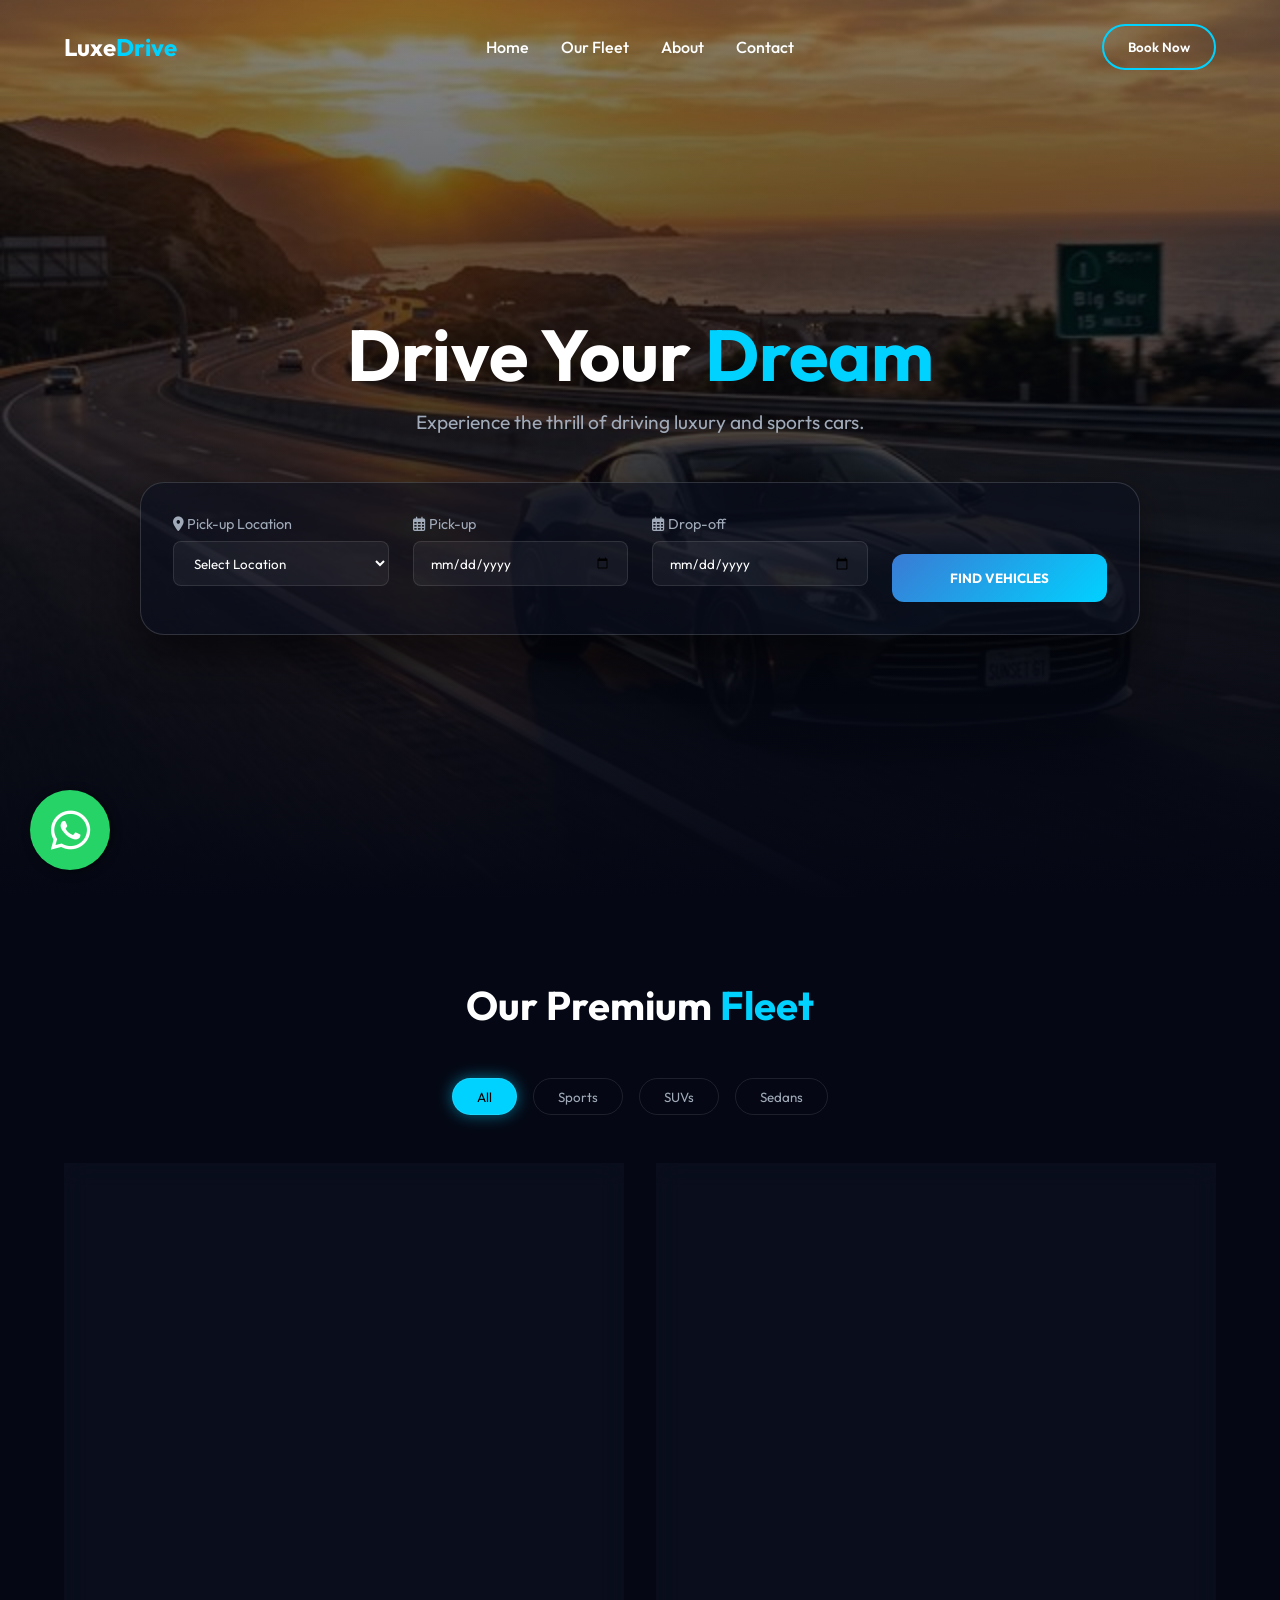
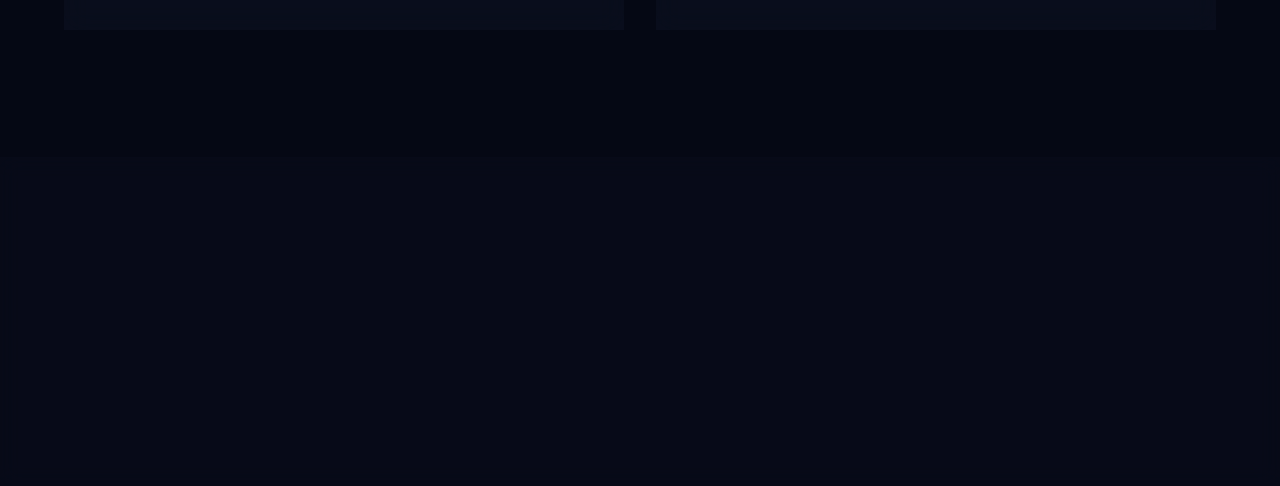
<file: index.html>
<!DOCTYPE html>
<html lang="en">
<head>
    <meta charset="UTF-8">
    <meta name="viewport" content="width=device-width, initial-scale=1.0">
    <title>LuxeDrive | Premium Car Rental</title>
    <link rel="stylesheet" href="style.css">
    <link href="https://fonts.googleapis.com/css2?family=Outfit:wght@300;400;500;600;700&display=swap" rel="stylesheet">
    <link href="https://cdnjs.cloudflare.com/ajax/libs/font-awesome/6.0.0/css/all.min.css" rel="stylesheet">
</head>
<body>
    <nav class="navbar" id="navbar">
        <div class="logo"><h2><a href="index.html" style="color:white; text-decoration:none;">Luxe<span>Drive</span></a></h2></div>
        <ul class="nav-links">
            <li><a href="index.html">Home</a></li>
            <li><a href="index.html#fleet">Our Fleet</a></li>
            <li><a href="about.html">About</a></li>
            <li><a href="contact.html">Contact</a></li>
        </ul>
        <button class="btn-primary" onclick="window.location.href='index.html#fleet'">Book Now</button>
        <div class="menu-toggle" id="mobile-menu"><i class="fas fa-bars"></i></div>
    </nav>
    <div class="mobile-nav" id="mobile-nav">
        <ul>
            <li><a href="index.html" class="mobile-link">Home</a></li>
            <li><a href="index.html#fleet" class="mobile-link">Our Fleet</a></li>
            <li><a href="about.html" class="mobile-link">About</a></li>
            <li><a href="contact.html" class="mobile-link">Contact</a></li>
            <li><button class="btn-primary mobile-link" onclick="window.location.href='index.html#fleet'">Book Now</button></li>
        </ul>
    </div>
    <header class="hero" id="home">
        <div class="hero-bg" style="background-image: url('images/hero_bg_1774338259567.png');"></div>
        <div class="hero-overlay"></div>
        <div class="hero-content fade-in">
            <h1>Drive Your <span>Dream</span></h1>
            <p>Experience the thrill of driving luxury and sports cars.</p>
            <div class="booking-widget slide-up">
                <form id="hero-booking-form" class="glass-form">
                    <div class="form-group">
                        <label><i class="fas fa-map-marker-alt"></i> Pick-up Location</label>
                        <select required id="pickup-location">
                            <option value="">Select Location</option>
                            <option value="airport">International Airport</option>
                        </select>
                    </div>
                    <div class="form-group">
                        <label><i class="far fa-calendar-alt"></i> Pick-up</label>
                        <input type="date" required id="pickup-date">
                    </div>
                    <div class="form-group">
                        <label><i class="far fa-calendar-alt"></i> Drop-off</label>
                        <input type="date" required id="dropoff-date">
                    </div>
                    <button type="submit" class="btn-gradient">Find Vehicles</button>
                </form>
            </div>
        </div>
    </header>
    <section class="fleet-section" id="fleet">
        <div class="section-title fade-in scroll-element">
            <h2>Our Premium <span>Fleet</span></h2>
        </div>
        <div class="filters fade-in scroll-element">
            <button class="filter-btn active" data-filter="all">All</button>
            <button class="filter-btn" data-filter="sports">Sports</button>
            <button class="filter-btn" data-filter="suv">SUVs</button>
            <button class="filter-btn" data-filter="sedan">Sedans</button>
        </div>
        <div class="car-grid" id="car-grid">
            <div class="car-card glass-card scroll-element" data-type="sports" data-price="250">
                <div class="car-image"><img src="images/sports_car_1774338280634.png" alt="Sports Car"><div class="car-badge">Sports</div></div>
                <div class="car-details">
                    <h3>Aero Sport Z</h3>
                    <div class="car-specs"><span><i class="fas fa-tachometer-alt"></i> 320 km/h</span><span><i class="fas fa-users"></i> 2 Seats</span></div>
                    <div class="car-price"><span class="price">₹250</span> / day</div>
                    <button class="btn-primary w-100 book-now-btn" data-car="Aero Sport Z" data-price="250">Book Now</button>
                </div>
            </div>
            <div class="car-card glass-card scroll-element" data-type="suv" data-price="180">
                <div class="car-image"><img src="images/luxury_suv_1774338299934.png" alt="Luxury SUV"><div class="car-badge">SUV</div></div>
                <div class="car-details">
                    <h3>Titan Prestige SUV</h3>
                    <div class="car-specs"><span><i class="fas fa-tachometer-alt"></i> 240 km/h</span><span><i class="fas fa-users"></i> 7 Seats</span></div>
                    <div class="car-price"><span class="price">₹180</span> / day</div>
                    <button class="btn-primary w-100 book-now-btn" data-car="Titan Prestige SUV" data-price="180">Book Now</button>
                </div>
            </div>
        </div>
    </section>

    <footer>
        <div class="footer-content">
            <div class="footer-grid">
                <div class="footer-info">
                    <div class="logo">
                        <h2>Luxe<span>Drive</span></h2>
                    </div>
                    <p class="footer-address">
                        <i class="fas fa-map-marker-alt"></i> 123 Luxury Avenue, Beverly Hills, CA 90210<br>
                        <i class="fas fa-phone-alt"></i> +1 (800) 555-LUXE<br>
                        <i class="fas fa-envelope"></i> concierge@luxedrive.com
                    </p>
                </div>
                <div class="footer-social">
                    <h3>Follow Us</h3>
                    <div class="social-icons">
                        <a href="#"><i class="fab fa-facebook-f"></i></a>
                        <a href="#"><i class="fab fa-twitter"></i></a>
                        <a href="#"><i class="fab fa-instagram"></i></a>
                        <a href="#"><i class="fab fa-youtube"></i></a>
                    </div>
                </div>
            </div>
            <div class="footer-bottom">
                <p>&copy; 2026 LuxeDrive Premium Car Rental. All rights reserved.</p>
            </div>
        </div>
    </footer>

    <div class="modal" id="booking-modal">
        <div class="modal-content glass-card">
            <span class="close-modal">&times;</span>
            <h2>Book <span id="modal-car-name">Car</span></h2>
            <form id="modal-booking-form">
                <div class="form-group"><label>Full Name</label><input type="text" required id="modal-name" placeholder="Enter your name"></div>
                <div class="form-group"><label>Email Address</label><input type="email" required id="modal-email" placeholder="Enter your email address"></div>
                <div class="form-group"><label>Mobile Number</label><input type="tel" required id="modal-mobile" placeholder="Enter your mobile number"></div>
                <div class="form-group"><label>Message / Special Request</label><textarea id="modal-message" placeholder="Any special requests or details?" style="background: rgba(255, 255, 255, 0.05); border: 1px solid rgba(255, 255, 255, 0.1); border-radius: 8px; padding: 0.8rem 1rem; color: var(--text-primary); outline: none; font-family: 'Outfit', sans-serif; resize: vertical; min-height: 80px;"></textarea></div>
                <div class="form-group"><label>Pick-up Date</label><input type="date" required id="modal-pickup-date"></div>
                <div class="form-group"><label>Drop-off Date</label><input type="date" required id="modal-dropoff-date"></div>
                <div class="price-calculator">
                    <p>Price per day: ₹<span id="modal-price-per-day">0</span></p>
                    <p>Total Days: <span id="modal-total-days">0</span></p>
                    <hr><h3>Total Cost: ₹<span id="modal-total-cost">0</span></h3>
                </div>
                <button type="submit" class="btn-gradient w-100">Confirm Booking</button>
            </form>
        </div>
    </div>
    <div id="toast" class="toast">Booking Confirmed successfully!</div>
    
    <!-- WhatsApp Floating Icon -->
    <a href="https://wa.me/1800555LUXE" class="whatsapp-float" target="_blank" rel="noopener noreferrer">
        <i class="fab fa-whatsapp"></i>
    </a>
    
    <script src="script.js"></script>
</body>
</html>
</file>
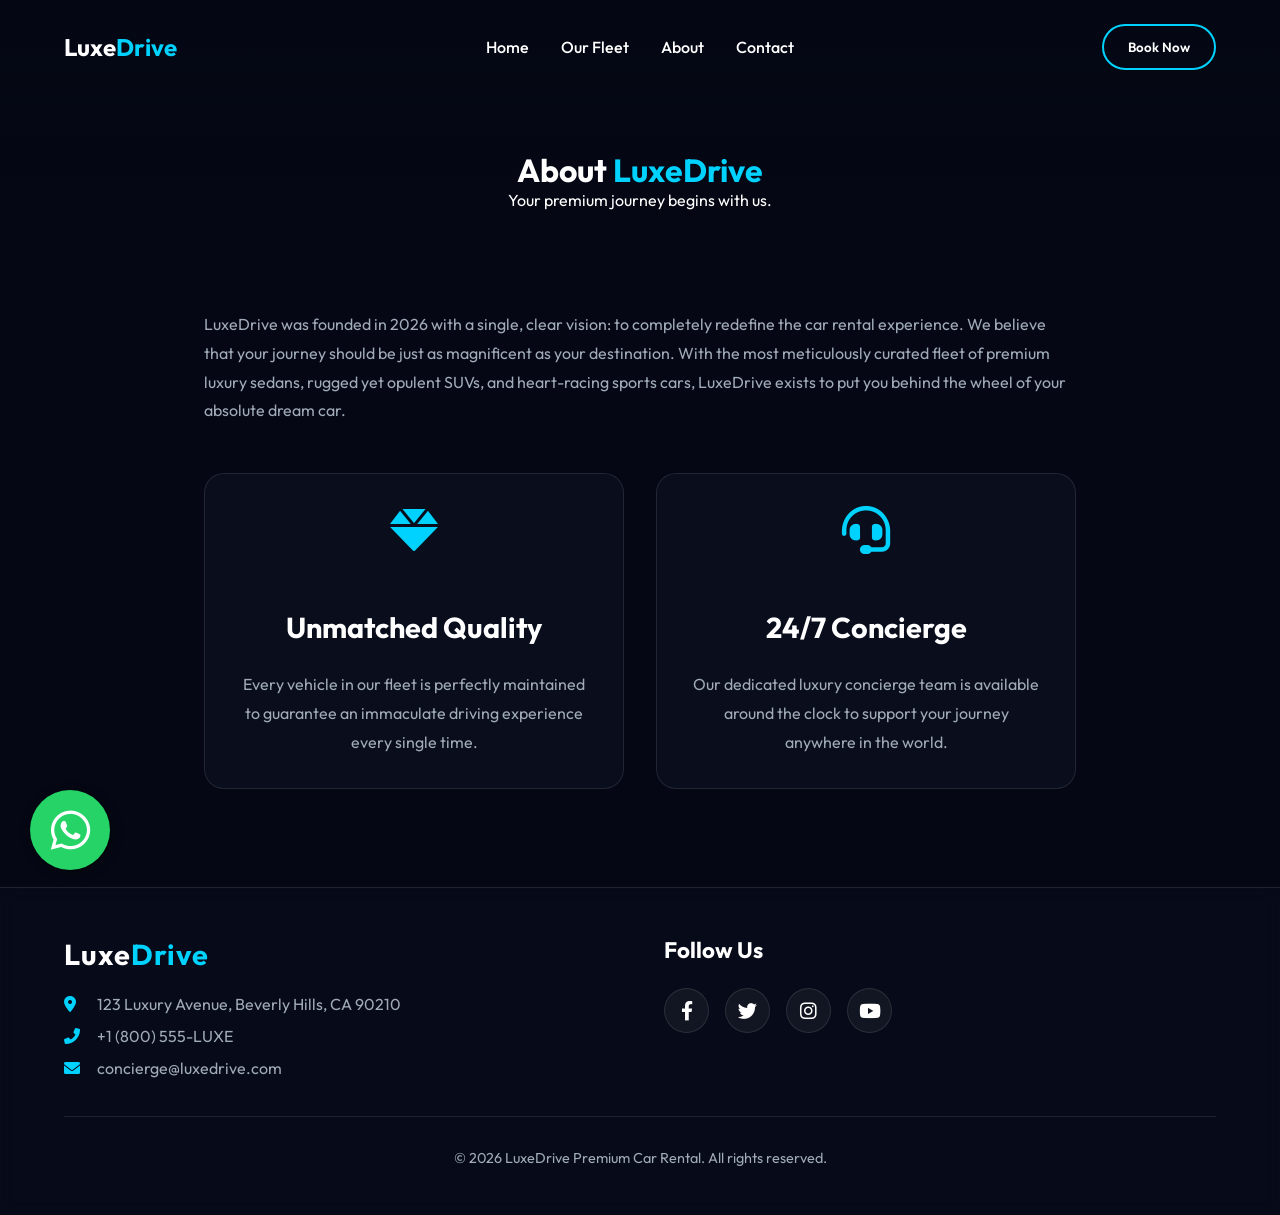
<file: about.html>
<!DOCTYPE html>
<html lang="en">
<head>
    <meta charset="UTF-8">
    <meta name="viewport" content="width=device-width, initial-scale=1.0">
    <title>About Us | LuxeDrive</title>
    <link rel="stylesheet" href="style.css">
    <link href="https://fonts.googleapis.com/css2?family=Outfit:wght@300;400;500;600;700&display=swap" rel="stylesheet">
    <link href="https://cdnjs.cloudflare.com/ajax/libs/font-awesome/6.0.0/css/all.min.css" rel="stylesheet">
    <style>
        .inner-page-header {
            padding: 150px 5% 50px;
            text-align: center;
            background: linear-gradient(to bottom, rgba(5,8,20,0.8), var(--bg-color));
        }
        .about-content {
            padding: 50px 5%;
            max-width: 1000px;
            margin: 0 auto;
            line-height: 1.8;
            color: var(--text-secondary);
        }
        .about-content h3 {
            color: var(--text-primary);
            margin: 2rem 0 1rem;
            font-size: 1.8rem;
        }
        .about-grid {
            display: grid;
            grid-template-columns: repeat(auto-fit, minmax(300px, 1fr));
            gap: 2rem;
            margin-top: 3rem;
        }
    </style>
</head>
<body>
    <nav class="navbar" id="navbar">
        <div class="logo"><h2><a href="index.html" style="color:white; text-decoration:none;">Luxe<span>Drive</span></a></h2></div>
        <ul class="nav-links">
            <li><a href="index.html">Home</a></li>
            <li><a href="index.html#fleet">Our Fleet</a></li>
            <li><a href="about.html">About</a></li>
            <li><a href="contact.html">Contact</a></li>
        </ul>
        <button class="btn-primary" onclick="window.location.href='index.html#fleet'">Book Now</button>
        <div class="menu-toggle" id="mobile-menu"><i class="fas fa-bars"></i></div>
    </nav>
    <div class="mobile-nav" id="mobile-nav">
        <ul>
            <li><a href="index.html" class="mobile-link">Home</a></li>
            <li><a href="index.html#fleet" class="mobile-link">Our Fleet</a></li>
            <li><a href="about.html" class="mobile-link">About</a></li>
            <li><a href="contact.html" class="mobile-link">Contact</a></li>
            <li><button class="btn-primary mobile-link" onclick="window.location.href='index.html#fleet'">Book Now</button></li>
        </ul>
    </div>

    <div class="inner-page-header fade-in">
        <h1>About <span>LuxeDrive</span></h1>
        <p>Your premium journey begins with us.</p>
    </div>

    <div class="about-content fade-in scroll-element">
        <p>LuxeDrive was founded in 2026 with a single, clear vision: to completely redefine the car rental experience. We believe that your journey should be just as magnificent as your destination. With the most meticulously curated fleet of premium luxury sedans, rugged yet opulent SUVs, and heart-racing sports cars, LuxeDrive exists to put you behind the wheel of your absolute dream car.</p>
        
        <div class="about-grid">
            <div class="glass-card" style="padding: 2rem; text-align:center;">
                <i class="fas fa-gem" style="font-size: 3rem; color: var(--accent-color); margin-bottom: 1rem;"></i>
                <h3>Unmatched Quality</h3>
                <p>Every vehicle in our fleet is perfectly maintained to guarantee an immaculate driving experience every single time.</p>
            </div>
            <div class="glass-card" style="padding: 2rem; text-align:center;">
                <i class="fas fa-headset" style="font-size: 3rem; color: var(--accent-color); margin-bottom: 1rem;"></i>
                <h3>24/7 Concierge</h3>
                <p>Our dedicated luxury concierge team is available around the clock to support your journey anywhere in the world.</p>
            </div>
        </div>
    </div>

    <footer>
        <div class="footer-content">
            <div class="footer-grid">
                <div class="footer-info">
                    <div class="logo">
                        <h2>Luxe<span>Drive</span></h2>
                    </div>
                    <p class="footer-address">
                        <i class="fas fa-map-marker-alt"></i> 123 Luxury Avenue, Beverly Hills, CA 90210<br>
                        <i class="fas fa-phone-alt"></i> +1 (800) 555-LUXE<br>
                        <i class="fas fa-envelope"></i> concierge@luxedrive.com
                    </p>
                </div>
                <div class="footer-social">
                    <h3>Follow Us</h3>
                    <div class="social-icons">
                        <a href="#"><i class="fab fa-facebook-f"></i></a>
                        <a href="#"><i class="fab fa-twitter"></i></a>
                        <a href="#"><i class="fab fa-instagram"></i></a>
                        <a href="#"><i class="fab fa-youtube"></i></a>
                    </div>
                </div>
            </div>
            <div class="footer-bottom">
                <p>&copy; 2026 LuxeDrive Premium Car Rental. All rights reserved.</p>
            </div>
        </div>
    </footer>

    <!-- WhatsApp Floating Icon -->
    <a href="https://wa.me/1800555LUXE" class="whatsapp-float" target="_blank" rel="noopener noreferrer">
        <i class="fab fa-whatsapp"></i>
    </a>

    <script src="script.js"></script>
</body>
</html>
</file>
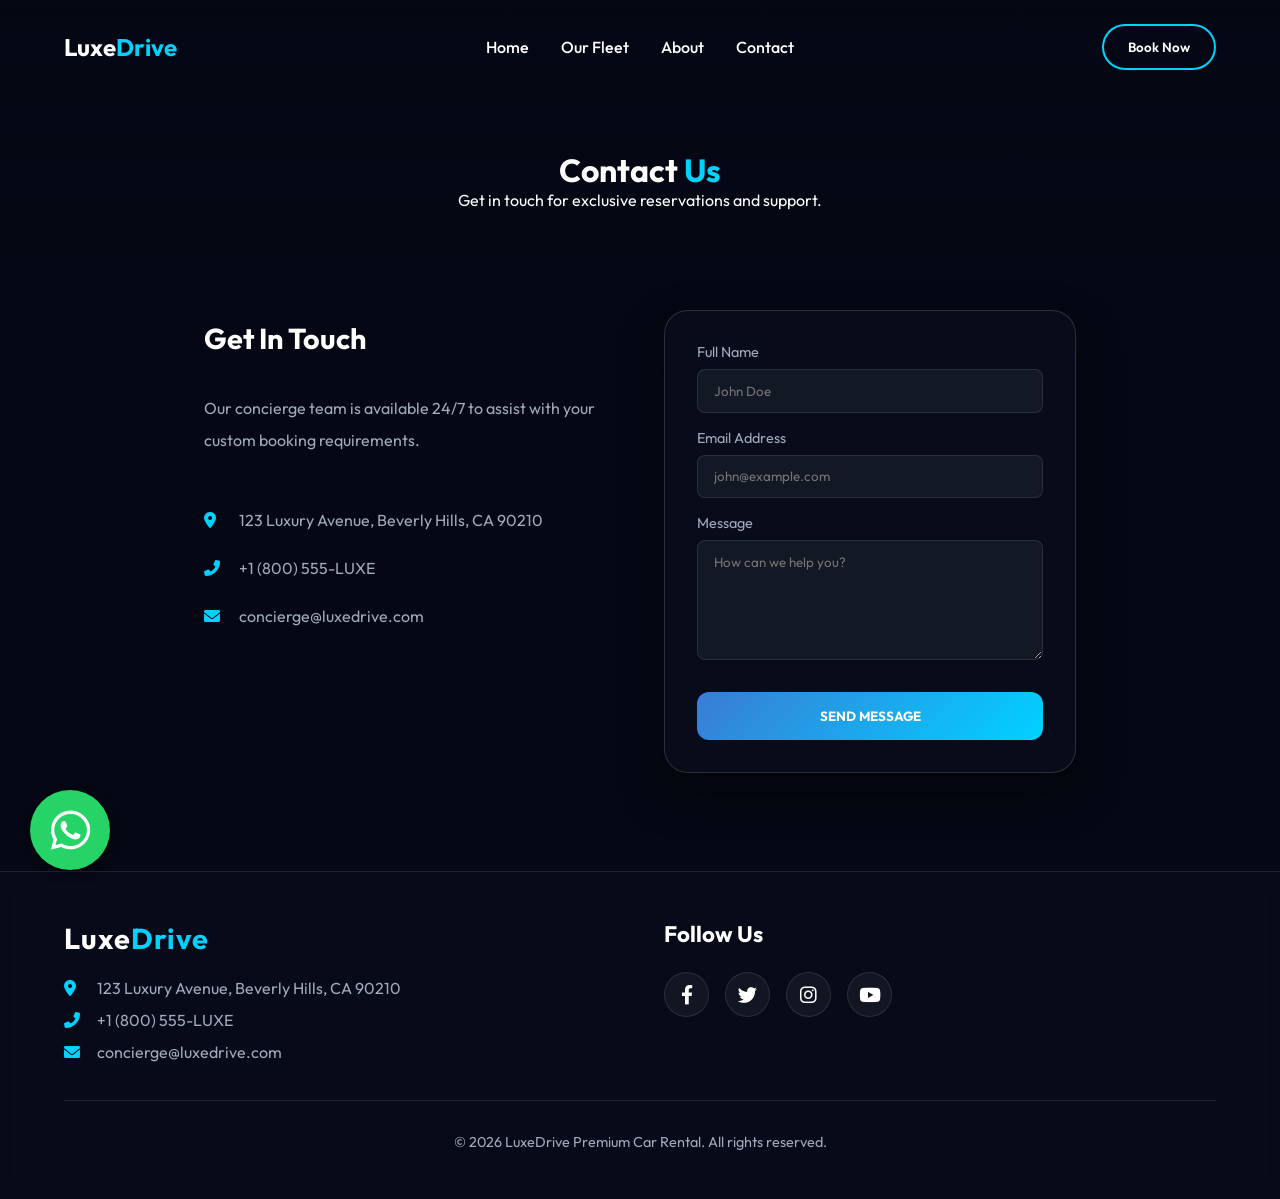
<file: contact.html>
<!DOCTYPE html>
<html lang="en">
<head>
    <meta charset="UTF-8">
    <meta name="viewport" content="width=device-width, initial-scale=1.0">
    <title>Contact Us | LuxeDrive</title>
    <link rel="stylesheet" href="style.css">
    <link href="https://fonts.googleapis.com/css2?family=Outfit:wght@300;400;500;600;700&display=swap" rel="stylesheet">
    <link href="https://cdnjs.cloudflare.com/ajax/libs/font-awesome/6.0.0/css/all.min.css" rel="stylesheet">
    <style>
        .inner-page-header {
            padding: 150px 5% 50px;
            text-align: center;
            background: linear-gradient(to bottom, rgba(5,8,20,0.8), var(--bg-color));
        }
        .contact-container {
            padding: 50px 5%;
            max-width: 1000px;
            margin: 0 auto;
            display: grid;
            grid-template-columns: 1fr 1fr;
            gap: 3rem;
        }
        .contact-info { color: var(--text-secondary); line-height: 2; }
        .contact-info h3 { color: var(--text-primary); margin-bottom: 1.5rem; font-size: 1.8rem; }
        .contact-info i { color: var(--accent-color); margin-right: 15px; width: 20px;}
        .contact-info p { margin-bottom: 1rem; display: flex; align-items: center; }
        
        @media (max-width: 768px) {
            .contact-container { grid-template-columns: 1fr; }
        }
    </style>
</head>
<body>
    <nav class="navbar" id="navbar">
        <div class="logo"><h2><a href="index.html" style="color:white; text-decoration:none;">Luxe<span>Drive</span></a></h2></div>
        <ul class="nav-links">
            <li><a href="index.html">Home</a></li>
            <li><a href="index.html#fleet">Our Fleet</a></li>
            <li><a href="about.html">About</a></li>
            <li><a href="contact.html">Contact</a></li>
        </ul>
        <button class="btn-primary" onclick="window.location.href='index.html#fleet'">Book Now</button>
        <div class="menu-toggle" id="mobile-menu"><i class="fas fa-bars"></i></div>
    </nav>
    <div class="mobile-nav" id="mobile-nav">
        <ul>
            <li><a href="index.html" class="mobile-link">Home</a></li>
            <li><a href="index.html#fleet" class="mobile-link">Our Fleet</a></li>
            <li><a href="about.html" class="mobile-link">About</a></li>
            <li><a href="contact.html" class="mobile-link">Contact</a></li>
            <li><button class="btn-primary mobile-link" onclick="window.location.href='index.html#fleet'">Book Now</button></li>
        </ul>
    </div>

    <div class="inner-page-header fade-in">
        <h1>Contact <span>Us</span></h1>
        <p>Get in touch for exclusive reservations and support.</p>
    </div>

    <div class="contact-container fade-in scroll-element">
        <div class="contact-info">
            <h3>Get In Touch</h3>
            <p>Our concierge team is available 24/7 to assist with your custom booking requirements.</p>
            <br>
            <p><i class="fas fa-map-marker-alt"></i> 123 Luxury Avenue, Beverly Hills, CA 90210</p>
            <p><i class="fas fa-phone-alt"></i> +1 (800) 555-LUXE</p>
            <p><i class="fas fa-envelope"></i> concierge@luxedrive.com</p>
        </div>
        
        <div class="contact-form-container">
            <form class="glass-form" onsubmit="event.preventDefault(); alert('Message Sent Successfully!'); window.location.reload();">
                <div class="form-group">
                    <label>Full Name</label>
                    <input type="text" required placeholder="John Doe">
                </div>
                <div class="form-group">
                    <label>Email Address</label>
                    <input type="email" required placeholder="john@example.com">
                </div>
                <div class="form-group">
                    <label>Message</label>
                    <textarea required placeholder="How can we help you?" style="background: rgba(255, 255, 255, 0.05); border: 1px solid rgba(255, 255, 255, 0.1); border-radius: 8px; padding: 0.8rem 1rem; color: var(--text-primary); outline: none; font-family: 'Outfit', sans-serif; resize: vertical; min-height: 120px;"></textarea>
                </div>
                <button type="submit" class="btn-gradient w-100" style="margin-top: 1rem;">Send Message</button>
            </form>
        </div>
    </div>

    <footer>
        <div class="footer-content">
            <div class="footer-grid">
                <div class="footer-info">
                    <div class="logo">
                        <h2>Luxe<span>Drive</span></h2>
                    </div>
                    <p class="footer-address">
                        <i class="fas fa-map-marker-alt"></i> 123 Luxury Avenue, Beverly Hills, CA 90210<br>
                        <i class="fas fa-phone-alt"></i> +1 (800) 555-LUXE<br>
                        <i class="fas fa-envelope"></i> concierge@luxedrive.com
                    </p>
                </div>
                <div class="footer-social">
                    <h3>Follow Us</h3>
                    <div class="social-icons">
                        <a href="#"><i class="fab fa-facebook-f"></i></a>
                        <a href="#"><i class="fab fa-twitter"></i></a>
                        <a href="#"><i class="fab fa-instagram"></i></a>
                        <a href="#"><i class="fab fa-youtube"></i></a>
                    </div>
                </div>
            </div>
            <div class="footer-bottom">
                <p>&copy; 2026 LuxeDrive Premium Car Rental. All rights reserved.</p>
            </div>
        </div>
    </footer>
    
    <!-- WhatsApp Floating Icon -->
    <a href="https://wa.me/1800555LUXE" class="whatsapp-float" target="_blank" rel="noopener noreferrer">
        <i class="fab fa-whatsapp"></i>
    </a>

    <script src="script.js"></script>
</body>
</html>
</file>
<file: style.css>
:root {
    --bg-color: #050814;
    --text-primary: #ffffff;
    --text-secondary: #a0aab8;
    --accent-color: #00d2ff;
    --accent-hover: #3a7bd5;
    --card-bg: rgba(16, 23, 41, 0.4);
    --glass-border: rgba(255, 255, 255, 0.1);
    --neon-shadow: 0 0 15px rgba(0, 210, 255, 0.5);
    --transition: all 0.3s ease;
}
* { margin: 0; padding: 0; box-sizing: border-box; font-family: 'Outfit', sans-serif; }
body { background-color: var(--bg-color); color: var(--text-primary); overflow-x: hidden; scroll-behavior: smooth; }
h1, h2, h3 { font-weight: 700; }
span { color: var(--accent-color); }
.w-100 { width: 100%; }

.glass-card {
    background: var(--card-bg);
    backdrop-filter: blur(12px);
    border: 1px solid var(--glass-border);
    border-radius: 20px;
}
.glass-form {
    background: rgba(10, 15, 30, 0.6);
    backdrop-filter: blur(16px);
    border: 1px solid rgba(255, 255, 255, 0.15);
    border-radius: 24px;
    padding: 2rem;
    box-shadow: 0 20px 40px rgba(0,0,0,0.5);
}

.btn-primary {
    background: transparent; border: 2px solid var(--accent-color);
    color: var(--text-primary); padding: 0.8rem 1.5rem;
    border-radius: 50px; cursor: pointer; font-weight: 600;
    transition: var(--transition);
}
.btn-primary:hover { background: var(--accent-color); color: #000; box-shadow: var(--neon-shadow); }
.btn-gradient {
    background: linear-gradient(135deg, var(--accent-hover), var(--accent-color));
    border: none; color: #fff; padding: 1rem; border-radius: 12px;
    cursor: pointer; font-weight: 700; transition: var(--transition); text-transform: uppercase;
}
.btn-gradient:hover { box-shadow: 0 10px 20px rgba(0, 210, 255, 0.4); transform: translateY(-2px); }

.navbar {
    position: fixed; top: 0; left: 0; width: 100%; padding: 1.5rem 5%;
    display: flex; justify-content: space-between; align-items: center;
    z-index: 1000; transition: var(--transition);
}
.navbar.scrolled {
    background: rgba(5, 8, 20, 0.9); backdrop-filter: blur(10px);
    padding: 1rem 5%; border-bottom: 1px solid var(--glass-border);
}
.nav-links { list-style: none; display: flex; gap: 2rem; }
.nav-links a {
    color: var(--text-primary); text-decoration: none; font-weight: 500;
}
.nav-links a:hover { color: var(--accent-color); }
.menu-toggle { display: none; font-size: 1.5rem; cursor: pointer; }
.mobile-nav {
    position: fixed; top: 0; right: -100%; width: 100%; height: 100vh;
    background: var(--bg-color); z-index: 999; display: flex;
    justify-content: center; align-items: center; transition: var(--transition);
}
.mobile-nav.active { right: 0; }
.mobile-nav ul { list-style: none; text-align: center; }
.mobile-nav ul li { margin: 2rem 0; }
.mobile-nav ul li a { font-size: 1.5rem; color: var(--text-primary); text-decoration: none; }

.hero {
    height: 100vh; position: relative; display: flex;
    align-items: center; justify-content: center; overflow: hidden;
}
.hero-bg {
    position: absolute; top: 0; left: 0; width: 100%; height: 100%;
    background-size: cover; background-position: center;
    filter: brightness(0.6); z-index: -2;
    animation: slowZoom 20s infinite alternate linear;
}
.hero-overlay {
    position: absolute; top: 0; left: 0; width: 100%; height: 100%;
    background: linear-gradient(to bottom, rgba(5,8,20,0.1), var(--bg-color)); z-index: -1;
}
.hero-content {
    width: 90%; max-width: 1200px; text-align: center; margin-top: 50px;
}
.hero-content h1 { font-size: 4.5rem; line-height: 1.1; margin-bottom: 1rem; }
.hero-content p { font-size: 1.2rem; color: var(--text-secondary); margin-bottom: 3rem; }

#hero-booking-form {
    display: grid; grid-template-columns: repeat(auto-fit, minmax(200px, 1fr));
    gap: 1.5rem; align-items: end; max-width: 1000px; margin: 0 auto;
}
.form-group { display: flex; flex-direction: column; text-align: left; margin-bottom: 1rem; }
.form-group label { font-size: 0.9rem; margin-bottom: 0.5rem; color: var(--text-secondary); }
.form-group select, .form-group input {
    background: rgba(255, 255, 255, 0.05); border: 1px solid rgba(255, 255, 255, 0.1);
    border-radius: 8px; padding: 0.8rem 1rem; color: var(--text-primary); outline: none;
}
.form-group select option { color: #000; }

.section-title { text-align: center; margin-bottom: 3rem; }
.section-title h2 { font-size: 2.5rem; margin-bottom: 0.5rem; }
.fleet-section { padding: 5rem 5%; }
.filters { display: flex; justify-content: center; flex-wrap: wrap; gap: 1rem; margin-bottom: 3rem; }
.filter-btn {
    background: transparent; border: 1px solid var(--glass-border);
    color: var(--text-secondary); padding: 0.6rem 1.5rem; border-radius: 30px;
    cursor: pointer; transition: var(--transition);
}
.filter-btn:hover, .filter-btn.active {
    background: var(--accent-color); color: #000; box-shadow: var(--neon-shadow);
}

.car-grid {
    display: grid; grid-template-columns: repeat(auto-fit, minmax(300px, 1fr)); gap: 2rem;
}
.car-card { transition: var(--transition); overflow: hidden; position: relative; }
.car-card:hover {
    transform: translateY(-10px); box-shadow: 0 15px 35px rgba(0,0,0,0.5), 0 0 10px rgba(0, 210, 255, 0.2);
    border-color: rgba(0, 210, 255, 0.3);
}
.car-image { position: relative; height: 220px; overflow: hidden; border-bottom: 1px solid var(--glass-border); }
.car-image img { width: 100%; height: 100%; object-fit: cover; transition: transform 0.5s ease; }
.car-card:hover .car-image img { transform: scale(1.1); }
.car-badge {
    position: absolute; top: 15px; right: 15px; background: rgba(0, 0, 0, 0.7);
    color: var(--accent-color); padding: 5px 12px; border-radius: 20px; font-size: 0.8rem;
    border: 1px solid var(--accent-color);
}
.car-details { padding: 1.5rem; }
.car-specs {
    display: flex; justify-content: space-between; margin: 1rem 0; padding-bottom: 1rem;
    border-bottom: 1px solid var(--glass-border); color: var(--text-secondary); font-size: 0.9rem;
}
.car-price { font-size: 1.1rem; color: var(--text-secondary); margin-bottom: 1.5rem; }
.car-price .price { font-size: 1.8rem; color: var(--text-primary); font-weight: 700; }

.modal {
    display: none; position: fixed; top: 0; left: 0; width: 100%; height: 100%;
    background: rgba(0, 0, 0, 0.8); backdrop-filter: blur(5px); z-index: 2000;
    justify-content: center; align-items: center; opacity: 0; transition: opacity 0.3s ease;
}
.modal.show { opacity: 1; }
.modal-content {
    width: 90%; max-width: 500px; padding: 2.5rem; position: relative;
    transform: translateY(-50px); transition: transform 0.3s ease;
}
.modal.show .modal-content { transform: translateY(0); }
.close-modal { position: absolute; top: 15px; right: 20px; font-size: 2rem; cursor: pointer; color: var(--text-secondary); }

.price-calculator { background: rgba(0,0,0,0.3); padding: 1.5rem; border-radius: 12px; margin: 1.5rem 0; }
.price-calculator p { display: flex; justify-content: space-between; margin-bottom: 0.5rem; color: var(--text-secondary); }
.price-calculator hr { border: none; border-top: 1px solid var(--glass-border); margin: 1rem 0; }
.price-calculator h3 { display: flex; justify-content: space-between; color: var(--accent-color); }

.toast {
    visibility: hidden; min-width: 250px; background-color: #28a745; color: #fff; text-align: center;
    border-radius: 8px; padding: 16px; position: fixed; z-index: 3000; bottom: 30px; right: 30px;
    box-shadow: 0 10px 20px rgba(0,0,0,0.3); transform: translateY(100px); transition: all 0.5s ease;
}
.toast.show { visibility: visible; transform: translateY(0); }

.fade-in { opacity: 0; animation: fadeIn 1s ease forwards; }
.slide-up { opacity: 0; transform: translateY(30px); animation: slideUp 1s ease 0.5s forwards; }
@keyframes fadeIn { to { opacity: 1; } }
@keyframes slideUp { to { opacity: 1; transform: translateY(0); } }
@keyframes slowZoom { from { transform: scale(1); } to { transform: scale(1.1); } }

.scroll-element { opacity: 0; transform: translateY(40px); transition: all 0.6s ease-out; }
.scroll-element.scrolled { opacity: 1; transform: translateY(0); }

footer {
    text-align: center;
    padding: 3rem 5%;
    background: rgba(10, 15, 30, 0.4);
    backdrop-filter: blur(10px);
    border-top: 1px solid var(--glass-border);
    margin-top: 3rem;
}
.footer-grid {
    display: grid;
    grid-template-columns: repeat(auto-fit, minmax(280px, 1fr));
    gap: 3rem;
    text-align: left;
    margin-bottom: 2rem;
    max-width: 1200px;
    margin-left: auto;
    margin-right: auto;
}
.footer-info .logo h2 { font-size: 1.8rem; letter-spacing: 1px; margin-bottom: 1rem; }
.footer-address { line-height: 2; color: var(--text-secondary); }
.footer-address i { color: var(--accent-color); margin-right: 10px; width: 20px;}
.footer-social h3 { margin-bottom: 1.5rem; font-size: 1.4rem; }
.social-icons { display: flex; gap: 1rem; }
.social-icons a {
    display: flex; justify-content: center; align-items: center;
    width: 45px; height: 45px; border-radius: 50%;
    background: rgba(255, 255, 255, 0.05); color: var(--text-primary);
    text-decoration: none; font-size: 1.2rem; transition: var(--transition);
    border: 1px solid var(--glass-border);
}
.social-icons a:hover {
    background: var(--accent-color); color: #000;
    transform: translateY(-5px); box-shadow: var(--neon-shadow);
}
.footer-bottom {
    padding-top: 2rem; border-top: 1px solid var(--glass-border);
    color: var(--text-secondary); font-size: 0.9rem;
}

/* WhatsApp Float */
.whatsapp-float {
    position: fixed;
    width: 80px;
    height: 80px;
    bottom: 30px;
    left: 30px;
    background-color: #25d366;
    color: #FFF;
    border-radius: 50px;
    text-align: center;
    font-size: 45px;
    box-shadow: 2px 2px 10px rgba(0,0,0,0.5);
    z-index: 100;
    display: flex;
    justify-content: center;
    align-items: center;
    text-decoration: none;
    transition: all 0.3s ease;
}
.whatsapp-float:hover {
    transform: scale(1.1);
    box-shadow: 0 5px 15px rgba(37, 211, 102, 0.4);
    color: #FFF;
}

@media (max-width: 768px) {
    .nav-links, .navbar .btn-primary { display: none; }
    .menu-toggle { display: block; }
    .hero-content h1 { font-size: 3rem; }
}
</file>
